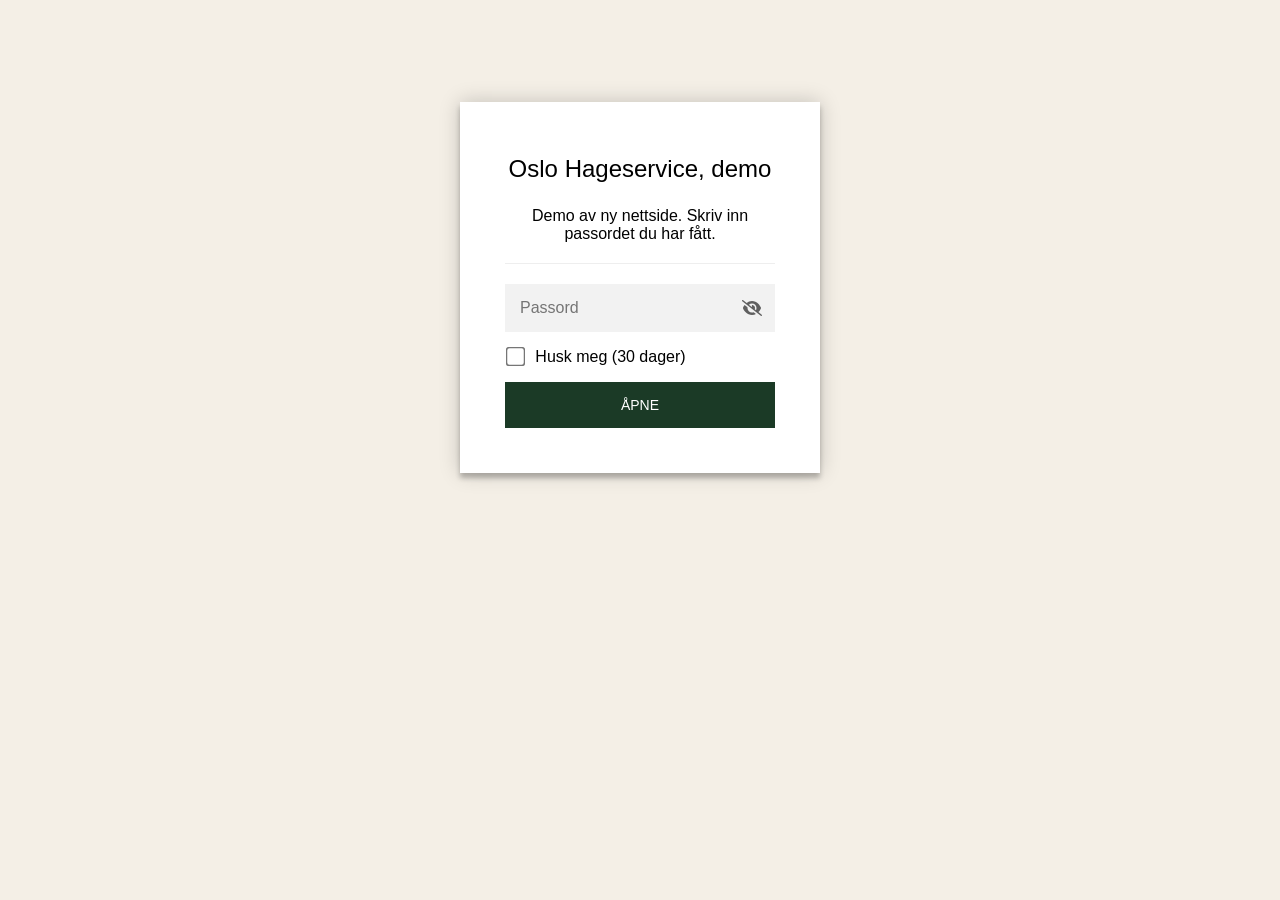
<file: index.html>
<!DOCTYPE html>
<html class="staticrypt-html">
    <head>
        <meta charset="utf-8" />
        <title>Oslo Hageservice, demo</title>
        <meta name="viewport" content="width=device-width, initial-scale=1" />

        <!-- do not cache this page -->
        <meta http-equiv="cache-control" content="max-age=0" />
        <meta http-equiv="cache-control" content="no-cache" />
        <meta http-equiv="expires" content="0" />
        <meta http-equiv="expires" content="Tue, 01 Jan 1980 1:00:00 GMT" />
        <meta http-equiv="pragma" content="no-cache" />

        <style>
            .staticrypt-hr {
                margin-top: 20px;
                margin-bottom: 20px;
                border: 0;
                border-top: 1px solid #eee;
            }

            .staticrypt-page {
                width: 360px;
                padding: 8% 0 0;
                margin: auto;
                box-sizing: border-box;
            }

            .staticrypt-form {
                position: relative;
                z-index: 1;
                background: #ffffff;
                max-width: 360px;
                margin: 0 auto 100px;
                padding: 45px;
                text-align: center;
                box-shadow: 0 0 20px 0 rgba(0, 0, 0, 0.2), 0 5px 5px 0 rgba(0, 0, 0, 0.24);
            }

            .staticrypt-form input[type="password"],
            input[type="text"] {
                background: inherit;
                border: 0;
                box-sizing: border-box; /* This ensures padding is included in the total width */
                font-size: 14px;
                outline: 0;
                padding: 15px 30px 15px 15px; /* Adjust the padding to ensure there is space for the icon */
                width: 100%;
            }

            .staticrypt-password-container {
                position: relative;
                outline: 0;
                background: #f2f2f2;
                width: 100%;
                border: 0;
                margin: 0 0 15px;
                box-sizing: border-box;
            }

            .staticrypt-toggle-password-visibility {
                cursor: pointer;
                height: 20px;
                opacity: 60%;
                padding: 13px;
                position: absolute;
                right: 0;
                top: 50%;
                transform: translateY(-50%);
                width: 20px;
            }

            .staticrypt-form .staticrypt-decrypt-button {
                text-transform: uppercase;
                outline: 0;
                background: #1B3A26;
                width: 100%;
                border: 0;
                padding: 15px;
                color: #ffffff;
                font-size: 14px;
                cursor: pointer;
            }

            .staticrypt-form .staticrypt-decrypt-button:hover,
            .staticrypt-form .staticrypt-decrypt-button:active,
            .staticrypt-form .staticrypt-decrypt-button:focus {
                background: #1B3A26;
                filter: brightness(92%);
            }

            .staticrypt-html {
                height: 100%;
            }

            .staticrypt-body {
                height: 100%;
                margin: 0;
            }

            .staticrypt-content {
                height: 100%;
                margin-bottom: 1em;
                background: #F4EFE6;
                font-family: "Arial", sans-serif;
                -webkit-font-smoothing: antialiased;
                -moz-osx-font-smoothing: grayscale;
            }

            .staticrypt-instructions {
                margin-top: -1em;
                margin-bottom: 1em;
            }

            .staticrypt-title {
                font-size: 1.5em;
            }

            label.staticrypt-remember {
                display: flex;
                align-items: center;
                margin-bottom: 1em;
            }

            .staticrypt-remember input[type="checkbox"] {
                transform: scale(1.5);
                margin-right: 1em;
            }

            .hidden {
                display: none !important;
            }

            .staticrypt-spinner-container {
                height: 100%;
                display: flex;
                align-items: center;
                justify-content: center;
            }

            .staticrypt-spinner {
                display: inline-block;
                width: 2rem;
                height: 2rem;
                vertical-align: text-bottom;
                border: 0.25em solid gray;
                border-right-color: transparent;
                border-radius: 50%;
                -webkit-animation: spinner-border 0.75s linear infinite;
                animation: spinner-border 0.75s linear infinite;
                animation-duration: 0.75s;
                animation-timing-function: linear;
                animation-delay: 0s;
                animation-iteration-count: infinite;
                animation-direction: normal;
                animation-fill-mode: none;
                animation-play-state: running;
                animation-name: spinner-border;
            }

            @keyframes spinner-border {
                100% {
                    transform: rotate(360deg);
                }
            }

            @media screen and (-webkit-min-device-pixel-ratio: 0) {
                .staticrypt-form input[type="password"],
                input[type="text"] {
                    font-size: 16px;
                }
            }
        </style>
    </head>

    <body class="staticrypt-body">
        <div id="staticrypt_loading" class="staticrypt-spinner-container">
            <div class="staticrypt-spinner"></div>
        </div>

        <div id="staticrypt_content" class="staticrypt-content hidden">
            <div class="staticrypt-page">
                <div class="staticrypt-form">
                    <div class="staticrypt-instructions">
                        <p class="staticrypt-title">Oslo Hageservice, demo</p>
                        <p>Demo av ny nettside. Skriv inn passordet du har fått.</p>
                    </div>

                    <hr class="staticrypt-hr" />

                    <form id="staticrypt-form" action="#" method="post">
                        <div class="staticrypt-password-container">
                            <input
                                id="staticrypt-password"
                                type="password"
                                name="password"
                                placeholder="Passord"
                                autofocus
                            />

                            <img
                                class="staticrypt-toggle-password-visibility"
                                alt="Show password"
                                title="Show password"
                                src="[data-uri]"
                            />
                        </div>

                        <label id="staticrypt-remember-label" class="staticrypt-remember hidden">
                            <input id="staticrypt-remember" type="checkbox" name="remember" />
                            Husk meg (30 dager)
                        </label>

                        <input type="submit" class="staticrypt-decrypt-button" value="Åpne" />
                    </form>
                </div>
            </div>
        </div>

        <script>
            // these variables will be filled when generating the file - the template format is 'variable_name'
            const staticryptInitiator = ((function(){
  const exports = {};
  const cryptoEngine = ((function(){
  const exports = {};
  const { subtle } = crypto;

const IV_BITS = 16 * 8;
const HEX_BITS = 4;
const ENCRYPTION_ALGO = "AES-CBC";

/**
 * Translates between utf8 encoded hexadecimal strings
 * and Uint8Array bytes.
 */
const HexEncoder = {
    /**
     * hex string -> bytes
     * @param {string} hexString
     * @returns {Uint8Array}
     */
    parse: function (hexString) {
        if (hexString.length % 2 !== 0) throw "Invalid hexString";
        const arrayBuffer = new Uint8Array(hexString.length / 2);

        for (let i = 0; i < hexString.length; i += 2) {
            const byteValue = parseInt(hexString.substring(i, i + 2), 16);
            if (isNaN(byteValue)) {
                throw "Invalid hexString";
            }
            arrayBuffer[i / 2] = byteValue;
        }
        return arrayBuffer;
    },

    /**
     * bytes -> hex string
     * @param {Uint8Array} bytes
     * @returns {string}
     */
    stringify: function (bytes) {
        const hexBytes = [];

        for (let i = 0; i < bytes.length; ++i) {
            let byteString = bytes[i].toString(16);
            if (byteString.length < 2) {
                byteString = "0" + byteString;
            }
            hexBytes.push(byteString);
        }
        return hexBytes.join("");
    },
};

/**
 * Translates between utf8 strings and Uint8Array bytes.
 */
const UTF8Encoder = {
    parse: function (str) {
        return new TextEncoder().encode(str);
    },

    stringify: function (bytes) {
        return new TextDecoder().decode(bytes);
    },
};

/**
 * Salt and encrypt a msg with a password.
 */
async function encrypt(msg, hashedPassword) {
    // Must be 16 bytes, unpredictable, and preferably cryptographically random. However, it need not be secret.
    // https://developer.mozilla.org/en-US/docs/Web/API/SubtleCrypto/encrypt#parameters
    const iv = crypto.getRandomValues(new Uint8Array(IV_BITS / 8));

    const key = await subtle.importKey("raw", HexEncoder.parse(hashedPassword), ENCRYPTION_ALGO, false, ["encrypt"]);

    const encrypted = await subtle.encrypt(
        {
            name: ENCRYPTION_ALGO,
            iv: iv,
        },
        key,
        UTF8Encoder.parse(msg)
    );

    // iv will be 32 hex characters, we prepend it to the ciphertext for use in decryption
    return HexEncoder.stringify(iv) + HexEncoder.stringify(new Uint8Array(encrypted));
}
exports.encrypt = encrypt;

/**
 * Decrypt a salted msg using a password.
 *
 * @param {string} encryptedMsg
 * @param {string} hashedPassword
 * @returns {Promise<string>}
 */
async function decrypt(encryptedMsg, hashedPassword) {
    const ivLength = IV_BITS / HEX_BITS;
    const iv = HexEncoder.parse(encryptedMsg.substring(0, ivLength));
    const encrypted = encryptedMsg.substring(ivLength);

    const key = await subtle.importKey("raw", HexEncoder.parse(hashedPassword), ENCRYPTION_ALGO, false, ["decrypt"]);

    const outBuffer = await subtle.decrypt(
        {
            name: ENCRYPTION_ALGO,
            iv: iv,
        },
        key,
        HexEncoder.parse(encrypted)
    );

    return UTF8Encoder.stringify(new Uint8Array(outBuffer));
}
exports.decrypt = decrypt;

/**
 * Salt and hash the password so it can be stored in localStorage without opening a password reuse vulnerability.
 *
 * @param {string} password
 * @param {string} salt
 * @returns {Promise<string>}
 */
async function hashPassword(password, salt) {
    // we hash the password in multiple steps, each adding more iterations. This is because we used to allow less
    // iterations, so for backward compatibility reasons, we need to support going from that to more iterations.
    let hashedPassword = await hashLegacyRound(password, salt);

    hashedPassword = await hashSecondRound(hashedPassword, salt);

    return hashThirdRound(hashedPassword, salt);
}
exports.hashPassword = hashPassword;

/**
 * This hashes the password with 1k iterations. This is a low number, we need this function to support backwards
 * compatibility.
 *
 * @param {string} password
 * @param {string} salt
 * @returns {Promise<string>}
 */
function hashLegacyRound(password, salt) {
    return pbkdf2(password, salt, 1000, "SHA-1");
}
exports.hashLegacyRound = hashLegacyRound;

/**
 * Add a second round of iterations. This is because we used to use 1k, so for backwards compatibility with
 * remember-me/autodecrypt links, we need to support going from that to more iterations.
 *
 * @param hashedPassword
 * @param salt
 * @returns {Promise<string>}
 */
function hashSecondRound(hashedPassword, salt) {
    return pbkdf2(hashedPassword, salt, 14000, "SHA-256");
}
exports.hashSecondRound = hashSecondRound;

/**
 * Add a third round of iterations to bring total number to 600k. This is because we used to use 1k, then 15k, so for
 * backwards compatibility with remember-me/autodecrypt links, we need to support going from that to more iterations.
 *
 * @param hashedPassword
 * @param salt
 * @returns {Promise<string>}
 */
function hashThirdRound(hashedPassword, salt) {
    return pbkdf2(hashedPassword, salt, 585000, "SHA-256");
}
exports.hashThirdRound = hashThirdRound;

/**
 * Salt and hash the password so it can be stored in localStorage without opening a password reuse vulnerability.
 *
 * @param {string} password
 * @param {string} salt
 * @param {int} iterations
 * @param {string} hashAlgorithm
 * @returns {Promise<string>}
 */
async function pbkdf2(password, salt, iterations, hashAlgorithm) {
    const key = await subtle.importKey("raw", UTF8Encoder.parse(password), "PBKDF2", false, ["deriveBits"]);

    const keyBytes = await subtle.deriveBits(
        {
            name: "PBKDF2",
            hash: hashAlgorithm,
            iterations,
            salt: UTF8Encoder.parse(salt),
        },
        key,
        256
    );

    return HexEncoder.stringify(new Uint8Array(keyBytes));
}

function generateRandomSalt() {
    const bytes = crypto.getRandomValues(new Uint8Array(128 / 8));

    return HexEncoder.stringify(new Uint8Array(bytes));
}
exports.generateRandomSalt = generateRandomSalt;

async function signMessage(hashedPassword, message) {
    const key = await subtle.importKey(
        "raw",
        HexEncoder.parse(hashedPassword),
        {
            name: "HMAC",
            hash: "SHA-256",
        },
        false,
        ["sign"]
    );
    const signature = await subtle.sign("HMAC", key, UTF8Encoder.parse(message));

    return HexEncoder.stringify(new Uint8Array(signature));
}
exports.signMessage = signMessage;

function getRandomAlphanum() {
    const possibleCharacters = "abcdefghijklmnopqrstuvwxyzABCDEFGHIJKLMNOPQRSTUVWXYZ0123456789";

    let byteArray;
    let parsedInt;

    // Keep generating new random bytes until we get a value that falls
    // within a range that can be evenly divided by possibleCharacters.length
    do {
        byteArray = crypto.getRandomValues(new Uint8Array(1));
        // extract the lowest byte to get an int from 0 to 255 (probably unnecessary, since we're only generating 1 byte)
        parsedInt = byteArray[0] & 0xff;
    } while (parsedInt >= 256 - (256 % possibleCharacters.length));

    // Take the modulo of the parsed integer to get a random number between 0 and totalLength - 1
    const randomIndex = parsedInt % possibleCharacters.length;

    return possibleCharacters[randomIndex];
}

/**
 * Generate a random string of a given length.
 *
 * @param {int} length
 * @returns {string}
 */
function generateRandomString(length) {
    let randomString = "";

    for (let i = 0; i < length; i++) {
        randomString += getRandomAlphanum();
    }

    return randomString;
}
exports.generateRandomString = generateRandomString;

  return exports;
})());
const codec = ((function(){
  const exports = {};
  /**
 * Initialize the codec with the provided cryptoEngine - this return functions to encode and decode messages.
 *
 * @param cryptoEngine - the engine to use for encryption / decryption
 */
function init(cryptoEngine) {
    const exports = {};

    /**
     * Top-level function for encoding a message.
     * Includes password hashing, encryption, and signing.
     *
     * @param {string} msg
     * @param {string} password
     * @param {string} salt
     *
     * @returns {string} The encoded text
     */
    async function encode(msg, password, salt) {
        const hashedPassword = await cryptoEngine.hashPassword(password, salt);

        const encrypted = await cryptoEngine.encrypt(msg, hashedPassword);

        // we use the hashed password in the HMAC because this is effectively what will be used a password (so we can store
        // it in localStorage safely, we don't use the clear text password)
        const hmac = await cryptoEngine.signMessage(hashedPassword, encrypted);

        return hmac + encrypted;
    }
    exports.encode = encode;

    /**
     * Encode using a password that has already been hashed. This is useful to encode multiple messages in a row, that way
     * we don't need to hash the password multiple times.
     *
     * @param {string} msg
     * @param {string} hashedPassword
     *
     * @returns {string} The encoded text
     */
    async function encodeWithHashedPassword(msg, hashedPassword) {
        const encrypted = await cryptoEngine.encrypt(msg, hashedPassword);

        // we use the hashed password in the HMAC because this is effectively what will be used a password (so we can store
        // it in localStorage safely, we don't use the clear text password)
        const hmac = await cryptoEngine.signMessage(hashedPassword, encrypted);

        return hmac + encrypted;
    }
    exports.encodeWithHashedPassword = encodeWithHashedPassword;

    /**
     * Top-level function for decoding a message.
     * Includes signature check and decryption.
     *
     * @param {string} signedMsg
     * @param {string} hashedPassword
     * @param {string} salt
     * @param {int} backwardCompatibleAttempt
     * @param {string} originalPassword
     *
     * @returns {Object} {success: true, decoded: string} | {success: false, message: string}
     */
    async function decode(signedMsg, hashedPassword, salt, backwardCompatibleAttempt = 0, originalPassword = "") {
        const encryptedHMAC = signedMsg.substring(0, 64);
        const encryptedMsg = signedMsg.substring(64);
        const decryptedHMAC = await cryptoEngine.signMessage(hashedPassword, encryptedMsg);

        if (decryptedHMAC !== encryptedHMAC) {
            // we have been raising the number of iterations in the hashing algorithm multiple times, so to support the old
            // remember-me/autodecrypt links we need to try bringing the old hashes up to speed.
            originalPassword = originalPassword || hashedPassword;
            if (backwardCompatibleAttempt === 0) {
                const updatedHashedPassword = await cryptoEngine.hashThirdRound(originalPassword, salt);

                return decode(signedMsg, updatedHashedPassword, salt, backwardCompatibleAttempt + 1, originalPassword);
            }
            if (backwardCompatibleAttempt === 1) {
                let updatedHashedPassword = await cryptoEngine.hashSecondRound(originalPassword, salt);
                updatedHashedPassword = await cryptoEngine.hashThirdRound(updatedHashedPassword, salt);

                return decode(signedMsg, updatedHashedPassword, salt, backwardCompatibleAttempt + 1, originalPassword);
            }

            return { success: false, message: "Signature mismatch" };
        }

        return {
            success: true,
            decoded: await cryptoEngine.decrypt(encryptedMsg, hashedPassword),
        };
    }
    exports.decode = decode;

    return exports;
}
exports.init = init;

  return exports;
})());
const decode = codec.init(cryptoEngine).decode;

/**
 * Initialize the staticrypt module, that exposes functions callbable by the password_template.
 *
 * @param {{
 *  staticryptEncryptedMsgUniqueVariableName: string,
 *  isRememberEnabled: boolean,
 *  rememberDurationInDays: number,
 *  staticryptSaltUniqueVariableName: string,
 * }} staticryptConfig - object of data that is stored on the password_template at encryption time.
 *
 * @param {{
 *  rememberExpirationKey: string,
 *  rememberPassphraseKey: string,
 *  replaceHtmlCallback: function,
 *  clearLocalStorageCallback: function,
 * }} templateConfig - object of data that can be configured by a custom password_template.
 */
function init(staticryptConfig, templateConfig) {
    const exports = {};

    /**
     * Decrypt our encrypted page, replace the whole HTML.
     *
     * @param {string} hashedPassword
     * @returns {Promise<boolean>}
     */
    async function decryptAndReplaceHtml(hashedPassword) {
        const { staticryptEncryptedMsgUniqueVariableName, staticryptSaltUniqueVariableName } = staticryptConfig;
        const { replaceHtmlCallback } = templateConfig;

        const result = await decode(
            staticryptEncryptedMsgUniqueVariableName,
            hashedPassword,
            staticryptSaltUniqueVariableName
        );
        if (!result.success) {
            return false;
        }
        const plainHTML = result.decoded;

        // if the user configured a callback call it, otherwise just replace the whole HTML
        if (typeof replaceHtmlCallback === "function") {
            replaceHtmlCallback(plainHTML);
        } else {
            document.write(plainHTML);
            document.close();
        }

        return true;
    }

    /**
     * Attempt to decrypt the page and replace the whole HTML.
     *
     * @param {string} password
     * @param {boolean} isRememberChecked
     *
     * @returns {Promise<{isSuccessful: boolean, hashedPassword?: string}>} - we return an object, so that if we want to
     *   expose more information in the future we can do it without breaking the password_template
     */
    async function handleDecryptionOfPage(password, isRememberChecked) {
        const { staticryptSaltUniqueVariableName } = staticryptConfig;

        // decrypt and replace the whole page
        const hashedPassword = await cryptoEngine.hashPassword(password, staticryptSaltUniqueVariableName);
        return handleDecryptionOfPageFromHash(hashedPassword, isRememberChecked);
    }
    exports.handleDecryptionOfPage = handleDecryptionOfPage;

    async function handleDecryptionOfPageFromHash(hashedPassword, isRememberChecked) {
        const { isRememberEnabled, rememberDurationInDays } = staticryptConfig;
        const { rememberExpirationKey, rememberPassphraseKey } = templateConfig;

        const isDecryptionSuccessful = await decryptAndReplaceHtml(hashedPassword);

        if (!isDecryptionSuccessful) {
            return {
                isSuccessful: false,
                hashedPassword,
            };
        }

        // remember the hashedPassword and set its expiration if necessary
        if (isRememberEnabled && isRememberChecked) {
            window.localStorage.setItem(rememberPassphraseKey, hashedPassword);

            // set the expiration if the duration isn't 0 (meaning no expiration)
            if (rememberDurationInDays > 0) {
                window.localStorage.setItem(
                    rememberExpirationKey,
                    (new Date().getTime() + rememberDurationInDays * 24 * 60 * 60 * 1000).toString()
                );
            }
        }

        return {
            isSuccessful: true,
            hashedPassword,
        };
    }
    exports.handleDecryptionOfPageFromHash = handleDecryptionOfPageFromHash;

    /**
     * Clear localstorage from staticrypt related values
     */
    function clearLocalStorage() {
        const { clearLocalStorageCallback, rememberExpirationKey, rememberPassphraseKey } = templateConfig;

        if (typeof clearLocalStorageCallback === "function") {
            clearLocalStorageCallback();
        } else {
            localStorage.removeItem(rememberPassphraseKey);
            localStorage.removeItem(rememberExpirationKey);
        }
    }

    async function handleDecryptOnLoad() {
        let isSuccessful = await decryptOnLoadFromUrl();

        if (!isSuccessful) {
            isSuccessful = await decryptOnLoadFromRememberMe();
        }

        return { isSuccessful };
    }
    exports.handleDecryptOnLoad = handleDecryptOnLoad;

    /**
     * Clear storage if we are logging out
     *
     * @returns {boolean} - whether we logged out
     */
    function logoutIfNeeded() {
        const logoutKey = "staticrypt_logout";

        // handle logout through query param
        const queryParams = new URLSearchParams(window.location.search);
        if (queryParams.has(logoutKey)) {
            clearLocalStorage();
            return true;
        }

        // handle logout through URL fragment
        const hash = window.location.hash.substring(1);
        if (hash.includes(logoutKey)) {
            clearLocalStorage();
            return true;
        }

        return false;
    }

    /**
     * To be called on load: check if we want to try to decrypt and replace the HTML with the decrypted content, and
     * try to do it if needed.
     *
     * @returns {Promise<boolean>} true if we derypted and replaced the whole page, false otherwise
     */
    async function decryptOnLoadFromRememberMe() {
        const { rememberDurationInDays } = staticryptConfig;
        const { rememberExpirationKey, rememberPassphraseKey } = templateConfig;

        // if we are login out, terminate
        if (logoutIfNeeded()) {
            return false;
        }

        // if there is expiration configured, check if we're not beyond the expiration
        if (rememberDurationInDays && rememberDurationInDays > 0) {
            const expiration = localStorage.getItem(rememberExpirationKey),
                isExpired = expiration && new Date().getTime() > parseInt(expiration);

            if (isExpired) {
                clearLocalStorage();
                return false;
            }
        }

        const hashedPassword = localStorage.getItem(rememberPassphraseKey);

        if (hashedPassword) {
            // try to decrypt
            const isDecryptionSuccessful = await decryptAndReplaceHtml(hashedPassword);

            // if the decryption is unsuccessful the password might be wrong - silently clear the saved data and let
            // the user fill the password form again
            if (!isDecryptionSuccessful) {
                clearLocalStorage();
                return false;
            }

            return true;
        }

        return false;
    }

    async function decryptOnLoadFromUrl() {
        const passwordKey = "staticrypt_pwd";
        const rememberMeKey = "remember_me";

        // try to get the password from the query param (for backward compatibility - we now want to avoid this method,
        // since it sends the hashed password to the server which isn't needed)
        const queryParams = new URLSearchParams(window.location.search);
        const hashedPasswordQuery = queryParams.get(passwordKey);
        const rememberMeQuery = queryParams.get(rememberMeKey);

        const urlFragment = window.location.hash.substring(1);
        // get the password from the url fragment
        const hashedPasswordRegexMatch = urlFragment.match(new RegExp(passwordKey + "=([^&]*)"));
        const hashedPasswordFragment = hashedPasswordRegexMatch ? hashedPasswordRegexMatch[1] : null;
        const rememberMeFragment = urlFragment.includes(rememberMeKey);

        const hashedPassword = hashedPasswordFragment || hashedPasswordQuery;
        const rememberMe = rememberMeFragment || rememberMeQuery;

        if (hashedPassword) {
            return handleDecryptionOfPageFromHash(hashedPassword, rememberMe);
        }

        return false;
    }

    return exports;
}
exports.init = init;

  return exports;
})());
            const templateError = "Feil passord",
                templateToggleAltShow = "Show password",
                templateToggleAltHide = "Hide password",
                isRememberEnabled = true,
                staticryptConfig = {"staticryptEncryptedMsgUniqueVariableName":"[base64]","isRememberEnabled":true,"rememberDurationInDays":30,"staticryptSaltUniqueVariableName":"c598a6d4e307e646b2acd3f2fb03b6af"};

            // you can edit these values to customize some of the behavior of StatiCrypt
            const templateConfig = {
                rememberExpirationKey: "staticrypt_expiration",
                rememberPassphraseKey: "staticrypt_passphrase",
                replaceHtmlCallback: null,
                clearLocalStorageCallback: null,
            };

            // init the staticrypt engine
            const staticrypt = staticryptInitiator.init(staticryptConfig, templateConfig);

            // try to automatically decrypt on load if there is a saved password
            window.onload = async function () {
                const { isSuccessful } = await staticrypt.handleDecryptOnLoad();

                // if we didn't decrypt anything on load, show the password prompt. Otherwise the content has already been
                // replaced, no need to do anything
                if (!isSuccessful) {
                    // hide loading screen
                    document.getElementById("staticrypt_loading").classList.add("hidden");
                    document.getElementById("staticrypt_content").classList.remove("hidden");
                    document.getElementById("staticrypt-password").focus();

                    // show the remember me checkbox
                    if (isRememberEnabled) {
                        document.getElementById("staticrypt-remember-label").classList.remove("hidden");
                    }
                }
            };

            // toggle password visibility
            const toggleIcon = document.querySelector(".staticrypt-toggle-password-visibility");
            // these two icons are coming from FontAwesome
            const imgSrcEyeClosed =
                "[data-uri]";
            const imgSrcEyeOpened =
                "[data-uri]";
            toggleIcon.addEventListener("click", function () {
                const passwordInput = document.getElementById("staticrypt-password");
                if (passwordInput.type === "password") {
                    passwordInput.type = "text";
                    toggleIcon.src = imgSrcEyeOpened;
                    toggleIcon.alt = templateToggleAltHide;
                    toggleIcon.title = templateToggleAltHide;
                } else {
                    passwordInput.type = "password";
                    toggleIcon.src = imgSrcEyeClosed;
                    toggleIcon.alt = templateToggleAltShow;
                    toggleIcon.title = templateToggleAltShow;
                }
            });

            // handle password form submission
            document.getElementById("staticrypt-form").addEventListener("submit", async function (e) {
                e.preventDefault();

                const password = document.getElementById("staticrypt-password").value,
                    isRememberChecked = document.getElementById("staticrypt-remember").checked;

                const { isSuccessful } = await staticrypt.handleDecryptionOfPage(password, isRememberChecked);

                if (!isSuccessful) {
                    alert(templateError);
                }
            });
        </script>
    </body>
</html>
</file>
